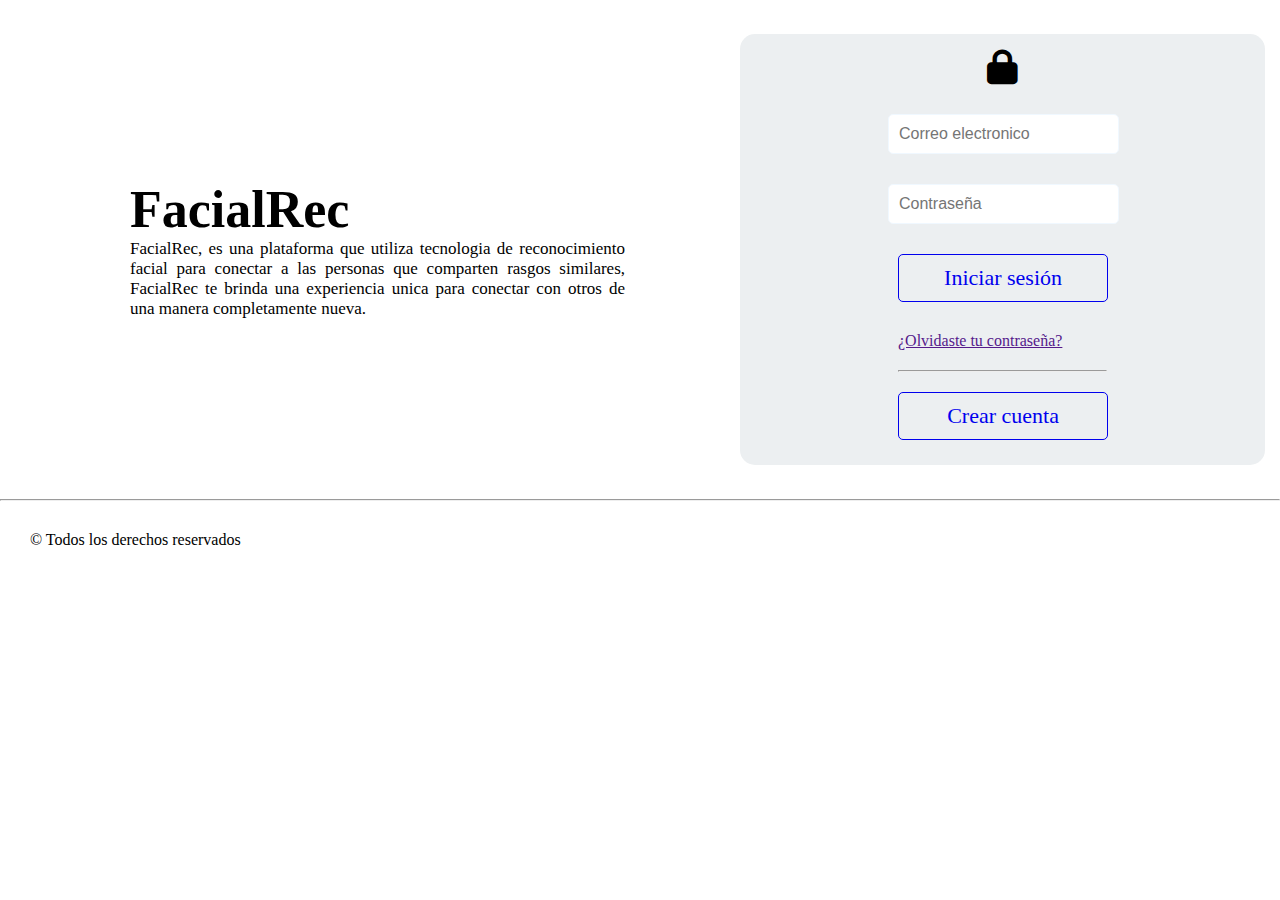
<file: index.html>
<!DOCTYPE html>
<html lang="es">
<head>
    <meta charset="UTF-8">
    <meta name="viewport" content="width=device-width, initial-scale=1.0">
    <title>FacialRec</title>
    <link rel="stylesheet" href="../archivosCss/cssIndex.css">
    <link rel="stylesheet" href="https://cdnjs.cloudflare.com/ajax/libs/font-awesome/6.0.0/css/all.min.css" integrity="sha512-... (hash)" crossorigin="anonymous" />
    
</head>
<body>
    <main>
        <section id="inicioSesion">
            <div id="sobreFR">
                <h1>FacialRec</h1>
                <p>FacialRec, es una plataforma que utiliza tecnologia de reconocimiento facial para conectar a 
                    las personas que comparten rasgos similares, FacialRec te brinda una experiencia unica para 
                    conectar con otros de una manera completamente nueva.
                </p>
            </div>
            <div id="formD">
                <form action="" id="formulario">
                    <div id="iconoF"><i class="fa-solid fa-lock"></i></div>
                    <input type="email" placeholder="Correo electronico" id="">
                    <input type="password" placeholder="Contraseña" id="">
                    <a href="archivosHtml/crearCuenta.html" id="iniciarSesion" class="boton">Iniciar sesión</a>
                    <a href="">¿Olvidaste tu contraseña?</a>
                    <hr>
                    <a href="archivosHtml/crearCuenta.html" id="crearCuenta" class="boton">Crear cuenta</a>
                </form>
            </div>
            
        </section>
        <section id="piePagina">
            <hr>
            <footer>
                © Todos los derechos reservados
            </footer>
            
        </section>
    </main>
    
</body>
</html>
</file>
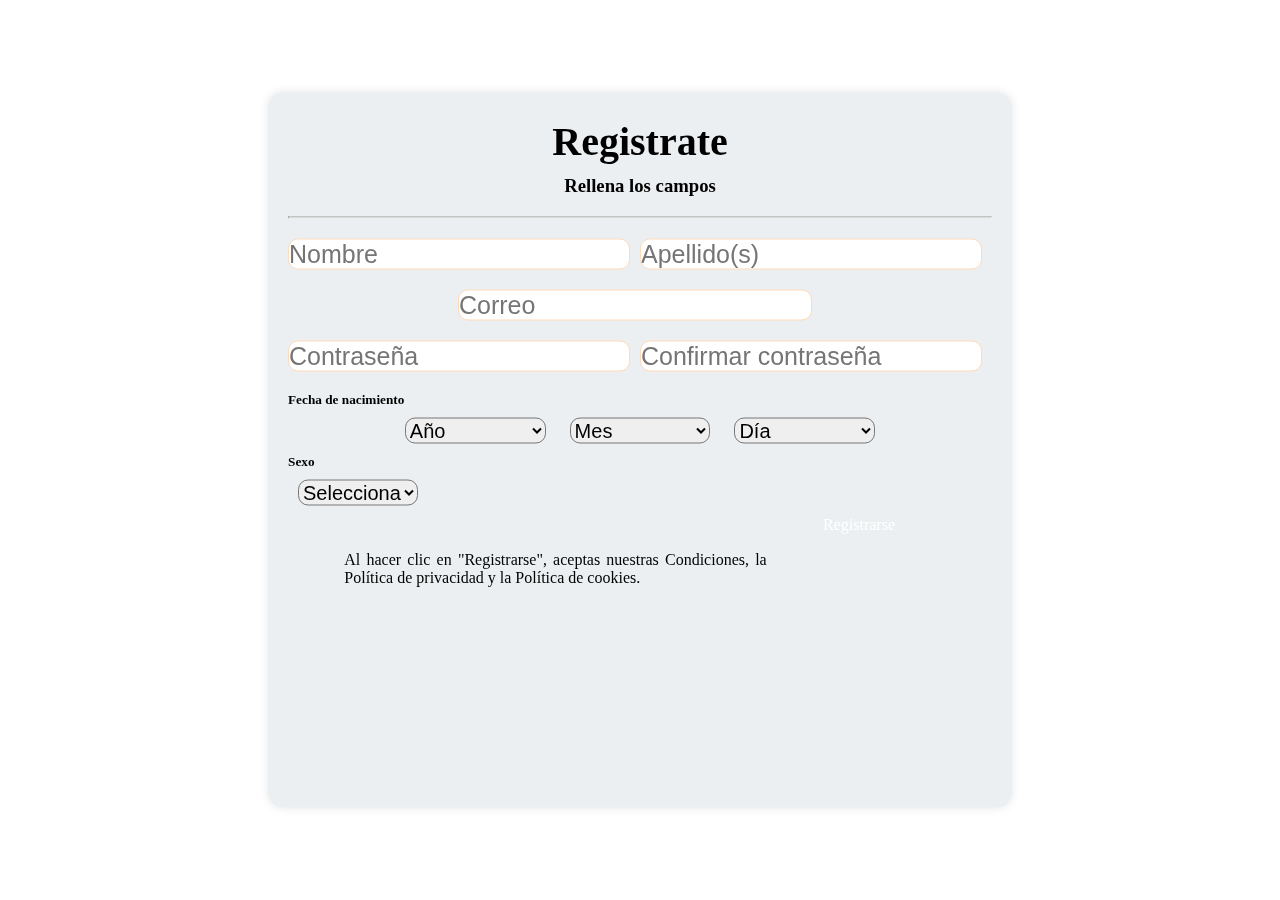
<file: archivosHtml/crearCuenta.html>
<!DOCTYPE html>
<html lang="es">
<head>
    <meta charset="UTF-8">
    <meta name="viewport" content="width=device-width, initial-scale=1.0">
    <title>FR</title>
    <script src="/scripts/crearCuenta.js"></script>
    <link rel="stylesheet" href="/archivosCss/cssCrearCuenta.css">
</head>
<body>
    <section id="registroSec">
        <div id="titulos">
            <h1 class="titulos" id="tituloP">Registrate</h1>
            <h3 class="titulos">Rellena los campos</h3>
            <hr class="separador">
        </div>
        <div id="cajasTexto">
            <div>
                <input type="text" placeholder="Nombre" class="inputs">
                <input type="text" placeholder="Apellido(s)" class="inputs">
            </div>
            <div>
                <input type="email" placeholder="Correo" class="inputs">
            </div>
            <div>
                <input type="password" placeholder="Contraseña" class="inputs">
                <input type="password" placeholder="Confirmar contraseña" class="inputs">
            </div>
        </div>
        <div id="nacimientoI">
            <h5>Fecha de nacimiento</h5>
            <select id="year">
                <option value="">Año</option>
            </select>
            <select id="mes">
                <option value="">Mes</option>
                <option value="01">Enero</option>
                <option value="02">Febrero</option>
                <option value="03">Marzo</option>
                <option value="04">Abril</option>
                <option value="05">Mayo</option>
                <option value="06">Junio</option>
                <option value="07">Julio</option>
                <option value="08">Agosto</option>
                <option value="09">Septiembre</option>
                <option value="10">Octubre</option>
                <option value="11">Noviembre</option>
                <option value="12">Diciembre</option>
            </select>
            <select id="dia">
                <option value="">Día</option>
            </select>
        </div>
        <div id="sexoI">
            <h5>Sexo</h5>
            <select id="sexo">
                <option value="">Selecciona</option>
                <option value="masculino">Masculino</option>
                <option value="femenino">Femenino</option>
                <option value="otro">Otro</option>
            </select>
        </div>
        <div id="registroT">
            <p>Al hacer clic en "Registrarse", aceptas nuestras Condiciones, la Política de privacidad 
                y la Política de cookies.</p>
            <a href="reconocimientoCara.html">Registrarse</a>
        </div>
    </section>
</body>
</html>
</file>
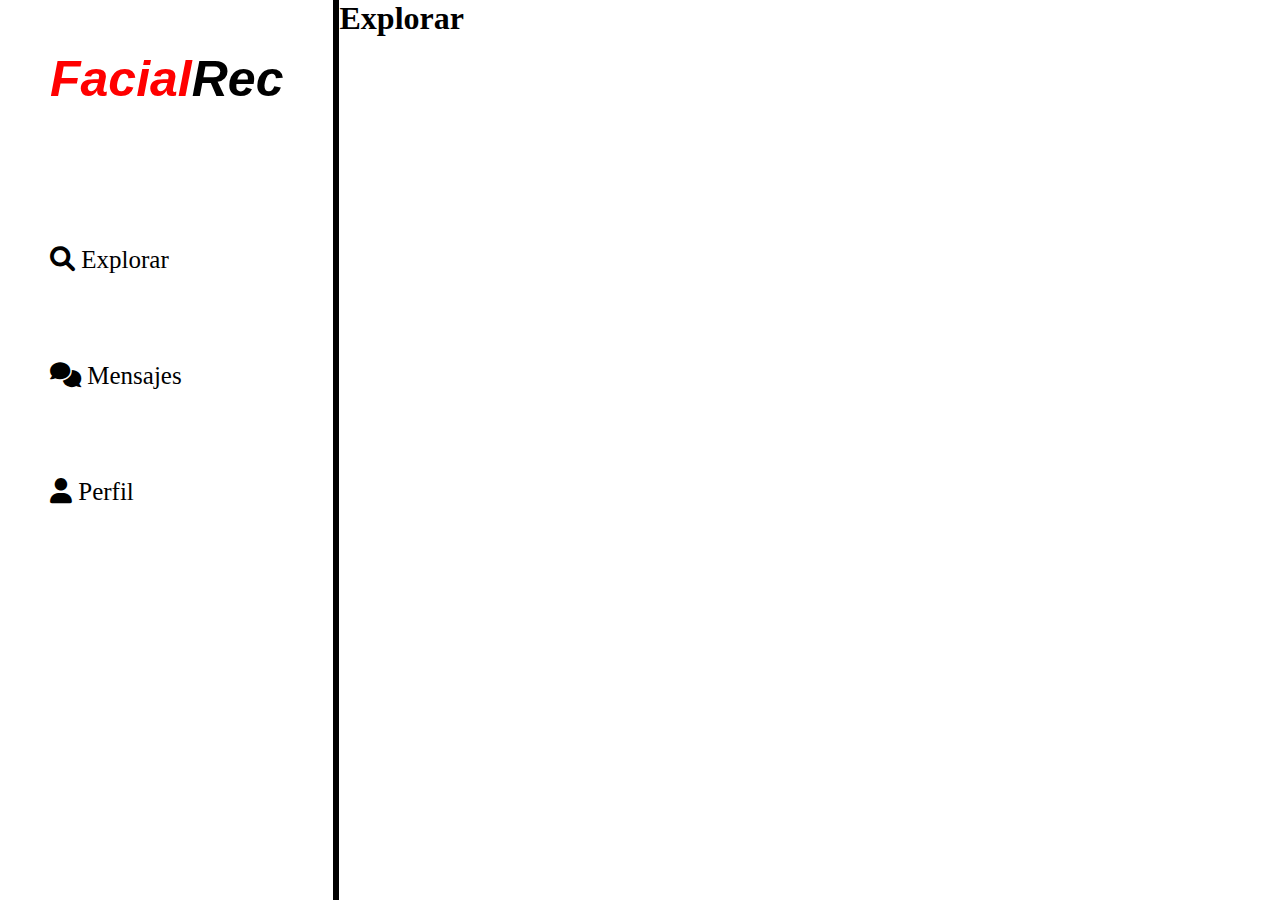
<file: archivosHtml/explorar.html>
<!DOCTYPE html>
<html lang="es">
<head>
    <meta charset="UTF-8">
    <meta name="viewport" content="width=device-width, initial-scale=1.0">
    <link rel="stylesheet" href="https://cdnjs.cloudflare.com/ajax/libs/font-awesome/6.0.0/css/all.min.css" integrity="sha512-... (hash)" crossorigin="anonymous" />
    <link rel="stylesheet" href="/archivosCss/cssExplorar.css">

    <title>FR (Explorar)</title>
</head>
<body>
    <section class="seccionT">
        <div id="panelI">
            <div id="divTitulo">
                <h1 id="facialRojo" class="nombrePW">Facial</h1><h1 class="nombrePW">Rec</h1>
            </div>
            <div id="navegar">
                <div class="irA">
                    <a href=""><i class="fa-solid fa-magnifying-glass"></i>       Explorar</a>
                </div>
                <div class="irA">
                    <a href="/archivosHtml/mensajes.html"><i class="fa-solid fa-comments"></i>       Mensajes</a>
                </div>
                <div class="irA">
                    <a href="/archivosHtml/perfil.html"><i class="fa-solid fa-user"></i>       Perfil</a>
                </div>
            </div>
        </div>
        <div class="lineaVertical">
            
        </div>
        <div>
            <h1>Explorar</h1>
        </div>
        
    </section>
</body>
</html>
</file>
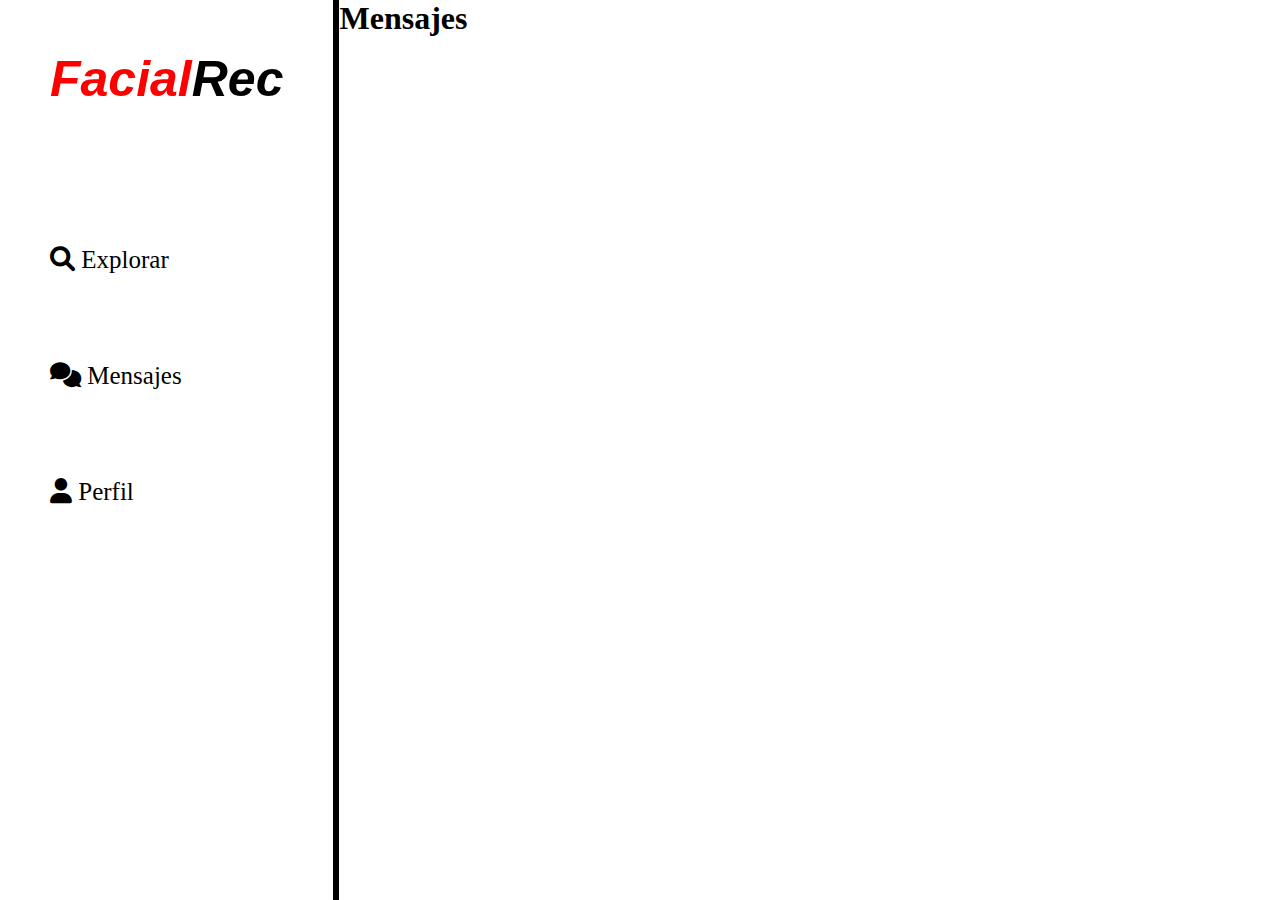
<file: archivosHtml/mensajes.html>
<!DOCTYPE html>
<html lang="es">
<head>
    <meta charset="UTF-8">
    <meta name="viewport" content="width=device-width, initial-scale=1.0">
    <link rel="stylesheet" href="/archivosCss/mensajes.css">
    <link rel="stylesheet" href="https://cdnjs.cloudflare.com/ajax/libs/font-awesome/6.0.0/css/all.min.css" integrity="sha512-... (hash)" crossorigin="anonymous" />
    <title>FR (Mensajes)</title>
</head>
<body>
    <section class="seccionT">
        <div id="panelI">
            <div id="divTitulo">
                <h1 id="facialRojo" class="nombrePW">Facial</h1><h1 class="nombrePW">Rec</h1>
            </div>
            <div id="navegar">
                <div class="irA">
                    <a href="/archivosHtml/explorar.html"><i class="fa-solid fa-magnifying-glass"></i>       Explorar</a>
                </div>
                <div class="irA">
                    <a href=""><i class="fa-solid fa-comments"></i>       Mensajes</a>
                </div>
                <div class="irA">
                    <a href="/archivosHtml/perfil.html"><i class="fa-solid fa-user"></i>       Perfil</a>
                </div>
            </div>
        </div>
        <div class="lineaVertical">
            
        </div>
        <div>
            <h1>Mensajes</h1>
        </div>
        
    </section>
</body>
</html>
</file>
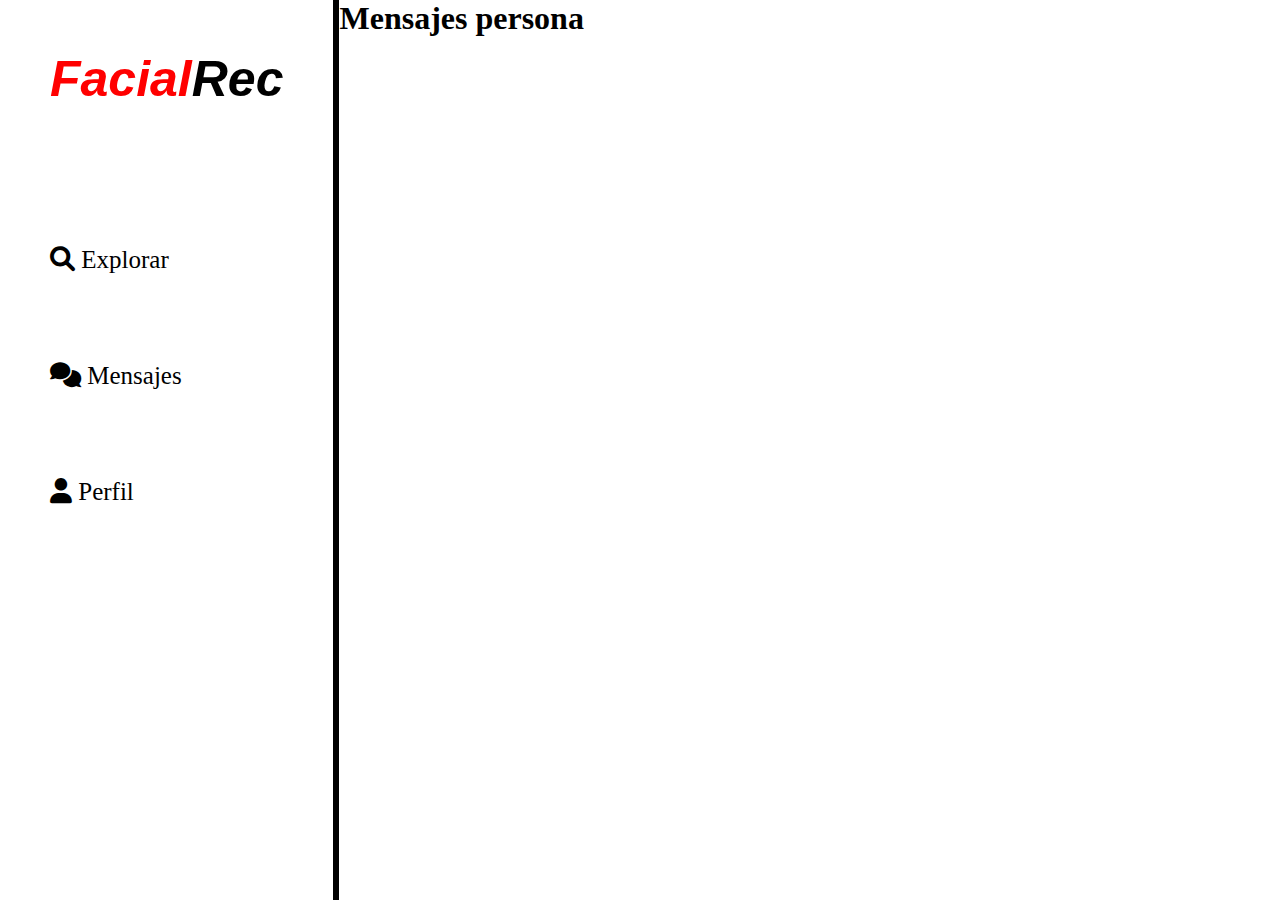
<file: archivosHtml/mensajesD.html>
<!DOCTYPE html>
<html lang="es">
<head>
    <meta charset="UTF-8">
    <meta name="viewport" content="width=device-width, initial-scale=1.0">
    <link rel="stylesheet" href="/archivosCss/mensajes.css">
    <link rel="stylesheet" href="https://cdnjs.cloudflare.com/ajax/libs/font-awesome/6.0.0/css/all.min.css" integrity="sha512-... (hash)" crossorigin="anonymous" />
    <title>FR (Mensaje Persona)</title>
</head>
<body>
    <section class="seccionT">
        <div id="panelI">
            <div id="divTitulo">
                <h1 id="facialRojo" class="nombrePW">Facial</h1><h1 class="nombrePW">Rec</h1>
            </div>
            <div id="navegar">
                <div class="irA">
                    <a href="/archivosHtml/explorar.html"><i class="fa-solid fa-magnifying-glass"></i>       Explorar</a>
                </div>
                <div class="irA">
                    <a href=""><i class="fa-solid fa-comments"></i>       Mensajes</a>
                </div>
                <div class="irA">
                    <a href="/archivosHtml/perfil.html"><i class="fa-solid fa-user"></i>       Perfil</a>
                </div>
            </div>
        </div>
        <div class="lineaVertical">
            
        </div>
        <div>
            <h1>Mensajes persona</h1>
        </div>
        
    </section>
</body>
</html>
</file>
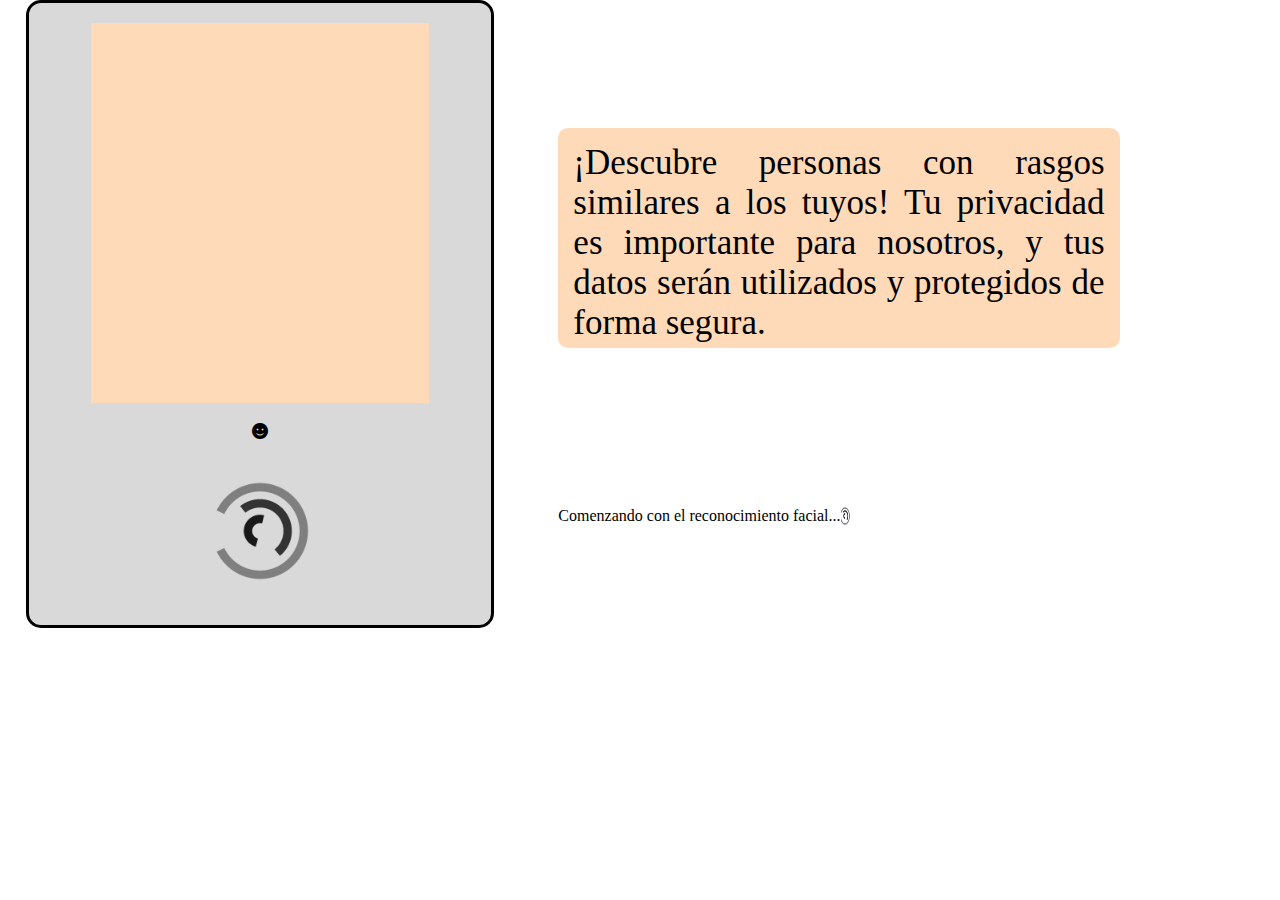
<file: archivosHtml/reconocimientoCara.html>
<!DOCTYPE html>
<html lang="es">
<head>
    <meta charset="UTF-8">
    <meta name="viewport" content="width=device-width, initial-scale=1.0">
    <title>FR</title>
    <link rel="stylesheet" href="https://cdnjs.cloudflare.com/ajax/libs/font-awesome/6.0.0/css/all.min.css" integrity="sha512-... (hash)" crossorigin="anonymous" />
    <link rel="stylesheet" href="/archivosCss/reconocimientoCara.css">
    
    <script src="/scripts/face-api.min.js"></script>
    
</head>
<body>
    <section id="recFac">
        <div id="recono">
            <div id="camara">
                <video onloadedmetadata="onPlay(this)" id="videoElement"
                autoplay muted playsinline></video>
                <canvas id="overlay"></canvas>
            </div>

            <div id="icono">
                <i class="fa-solid fa-face-smile"></i>
            </div>
            <div id="imagenC">
                <img src="/gifts/cargando.gif" alt="">
            </div>
            
        </div>
        
                
        <div id="textoSaber">
            <div id="informacion">
                <p>¡Descubre personas con rasgos similares a los tuyos! Tu privacidad es importante para nosotros, 
                    y tus datos serán utilizados y protegidos de forma segura.</p>
            </div>
            <div id="tomandoDatos">
                <p>Comenzando con el reconocimiento facial...</p>
                <img src="/gifts/cargando.gif" alt="">
            </div>
        </div>
    </section>

    <script src="/scripts/script_webcam.js"></script>
</body>
</html>
</file>
<file: archivosCss/cssIndex.css>
*{
    margin: 0;
    padding: 0;
}
body{
    width: 100%;
    height: 100%;
    background-color:  #FFFFFF;
}

#inicioSesion{
    display: flex;
    flex-direction: row;
    align-items: center;
    justify-content: space-between;
    padding: 15px;
}

#sobreFR{
    width: 100%;
    height: 100%;
    margin: 12% 8%;
    padding: 15px;
}

#sobreFR h1{
    font-size: 52px;
}

#sobreFR p{
    font-size: 17px;
    text-align: justify;
}

#formD{
    width: 100%;
    height: 100%;
    background-color: #ECEFF1;
    display: flex;
    justify-content: center;
    align-items: center;
    padding: 15px;
    border-radius: 15px;
    transition: all 0.5s ease-in-out;
}

#formD:hover{
    filter: drop-shadow(15px 5px 5px #FFDAB9);
}

#formulario{
    display: grid;
    grid-gap: 20px;
}
#iconoF{
    text-align: center;
    margin-bottom: 5px;
    font-size: 35px;
}

#formulario input{
    width: calc(100%);
    padding: 10px;
    margin-bottom: 10px;
    font-size: 16px;
    border: 1px solid #FFDAB9;
    border-radius: 5px;
    margin-left: -10px;
    margin-right: -10px;
    outline: none;
    border-color: aliceblue;
}

#formulario button{
    width: calc(100%);
    padding: 10px;
    margin-bottom: 10px;
    font-size: 20px;
    border: 1px solid;
    border-radius: 5px;
    outline: none;
    cursor: pointer;
}

.boton{
    width: calc(90%);
    padding: 10px;
    margin-bottom: 10px;
    font-size: 22px;
    border: 1px solid;
    border-radius: 5px;
    outline: none;
    cursor: pointer;
    display: inline-block;
    text-decoration: none;
    text-align: center;

}

#piePagina footer{
    padding: 30px;
}
</file>
<file: archivosCss/cssCrearCuenta.css>
* {
    margin: 0;
    padding: 0;
}

body{
    width: 100%;
    height: 100%;
    background-color: #FFFFFF;
}

#registroSec{
    position: fixed;
    top: 50%;
    left: 50%;
    background-color: #ECEFF1;
    transform: translate(-50%, -50%);
    width: 55%;
    height: 75%;
    padding: 20px;
    border-radius: 15px;
    box-shadow: 0 0 10px rgba(0, 0, 0, 0.1);
}

.titulos{
    text-align: center;
    padding: 5px;
}

#tituloP{
    font-size: 40px;
}

.separador{
    margin-top: 15px;
    margin-bottom: 20px;
}
#cajasTexto{
    width: 100%;
    display: flex;
    flex-direction: column;
    align-items: center;
}

#cajasTexto > div {
    display: flex;
    flex-direction: row;
    justify-content: center;
    width: 100%;
    margin-bottom: 20px;
}

#cajasTexto input {
    width: 50%; /* Ajusta el ancho según tus necesidades */
    margin-right: 10px; /* Ajusta el espacio entre los inputs */
    font-size: 25px;
    border-radius: 10px;
    outline: none;
    border: 1px solid #FFDAB9;
}

#nacimientoI{
    text-align: center;
}
#nacimientoI h5{
    text-align: justify;
}
#nacimientoI select{
    width: 20%;
    margin-right: 20px;
    font-size: 20px;
    border-radius: 10px;
    margin: 10px;
}
#sexoI select{
    font-size: 20px;
    border-radius: 10px;
    margin: 10px;
}

#registroT{
    display: flex;
    flex-direction: row;
    text-align: center;
    text-align: center;
}
#registroT p{
    width: 60%;
    text-align: justify;
    margin: 5% 8%;
}
#registroT button{
    margin: 5%;
    font-size: 25px;
    border: 1px solid;
    background-color: #00bf63;
    border-radius: 10px;
    width: 20%;
    display: block;
    text-align: center;
    padding: 5px;
    text-decoration: none;
    color: white;
    transition: all 0.2s;
}
#registroT a{
    text-decoration: none;
    color: white;
}

#registroT button:hover{
    background-color: #025a30;
}
</file>
<file: archivosCss/cssExplorar.css>
* {
    margin: 0;
    padding: 0;
}
body, html{
    width: 100%;
    height: 100%;
    background-color:  #FFFFFF;
}
.seccionT{
    display: flex;
    width: 100%;
    height: 100%;
}
#facialRojo{
    color: red;
}
#divTitulo{
    display: flex;
    text-align: center;
    padding: 50px;
}
.nombrePW{
    font-size: 50px;
    font-family: Arial, Helvetica, sans-serif;
    font-style: italic;
}

#navegar{
    margin-left: 50px;
}
.irA{
    margin-top: 31%;
    font-size: 25px;
}
.irA a{
    text-decoration: none;
    color: black;
}

.lineaVertical{
    border: solid;
}
</file>
<file: archivosCss/mensajes.css>
* {
    margin: 0;
    padding: 0;
}
body, html{
    width: 100%;
    height: 100%;
    background-color:  #FFFFFF;
}
.seccionT{
    display: flex;
    width: 100%;
    height: 100%;
}
#facialRojo{
    color: red;
}
#divTitulo{
    display: flex;
    text-align: center;
    padding: 50px;
}
.nombrePW{
    font-size: 50px;
    font-family: Arial, Helvetica, sans-serif;
    font-style: italic;
}

#navegar{
    margin-left: 50px;
}
.irA{
    margin-top: 31%;
    font-size: 25px;
}
.irA a{
    text-decoration: none;
    color: black;
}

.lineaVertical{
    border: solid;
}
</file>
<file: archivosCss/reconocimientoCara.css>
* {
    margin: 0;
    padding: 0;
}

body{
    width: 100%;
    height: 100%;
    background-color: #FFFFFF;
}

#recFac{
    display: flex;
    justify-content: space-between;
    width: 100%;
    height: 100%;
}

#recono{
    background-color: #d9d9d9;
    display: flex;
    flex-direction: column;
    justify-content: center;
    align-items: center;
    margin-left: 2%;
    width: 100%;
    height: 100%;
    padding: 20px;
    border-radius: 15px;
    border: solid;
}
#camara{
    position: relative;
    background-color: #ffdab9;
    width: 80%;
    height: 380px;
    align-items: center;
}

#camara video{
    width: 100%;
    height: 100%;
}
#camara canvas{
    position: absolute;
    top: 0;
    left: 0;
    width: 100%;
    height: 100%;
}

#icono{
    text-align: center;
    padding: 20px;
}

#recono img{
    width: 100px;
    height: auto;
    
}
#imagenC{
    text-align: center;
    padding: 20px;
}


#textoSaber{
    margin-left: 5%;
    margin-top: 10%;
    display: flex;
    flex-direction: column;
}
#informacion{
    background-color: #ffdab9;
    width: 75%;
    height: 40%;
    border-radius: 10px;
    padding: 10px
}
#informacion p{
    font-size: 35px;
    text-align: justify;
    padding: 5px;
}

#divBoton{
    margin-top: 50px;
}

#btnContinuar{
    font-size: 25px;
    background-color: #00bf63;
    border: 1px solid;
    border-radius: 10px;
    display: block;
    text-align: center;
    text-decoration: none;
    color: white;
    width: 22%;
    padding: 5px;
    cursor: pointer;
}


#tomandoDatos{
    display: flex;
    flex-direction: row;
    margin-top: 22%;
}
#tomandoDatos img{
    width: 10px;
    height: auto;
}
</file>
